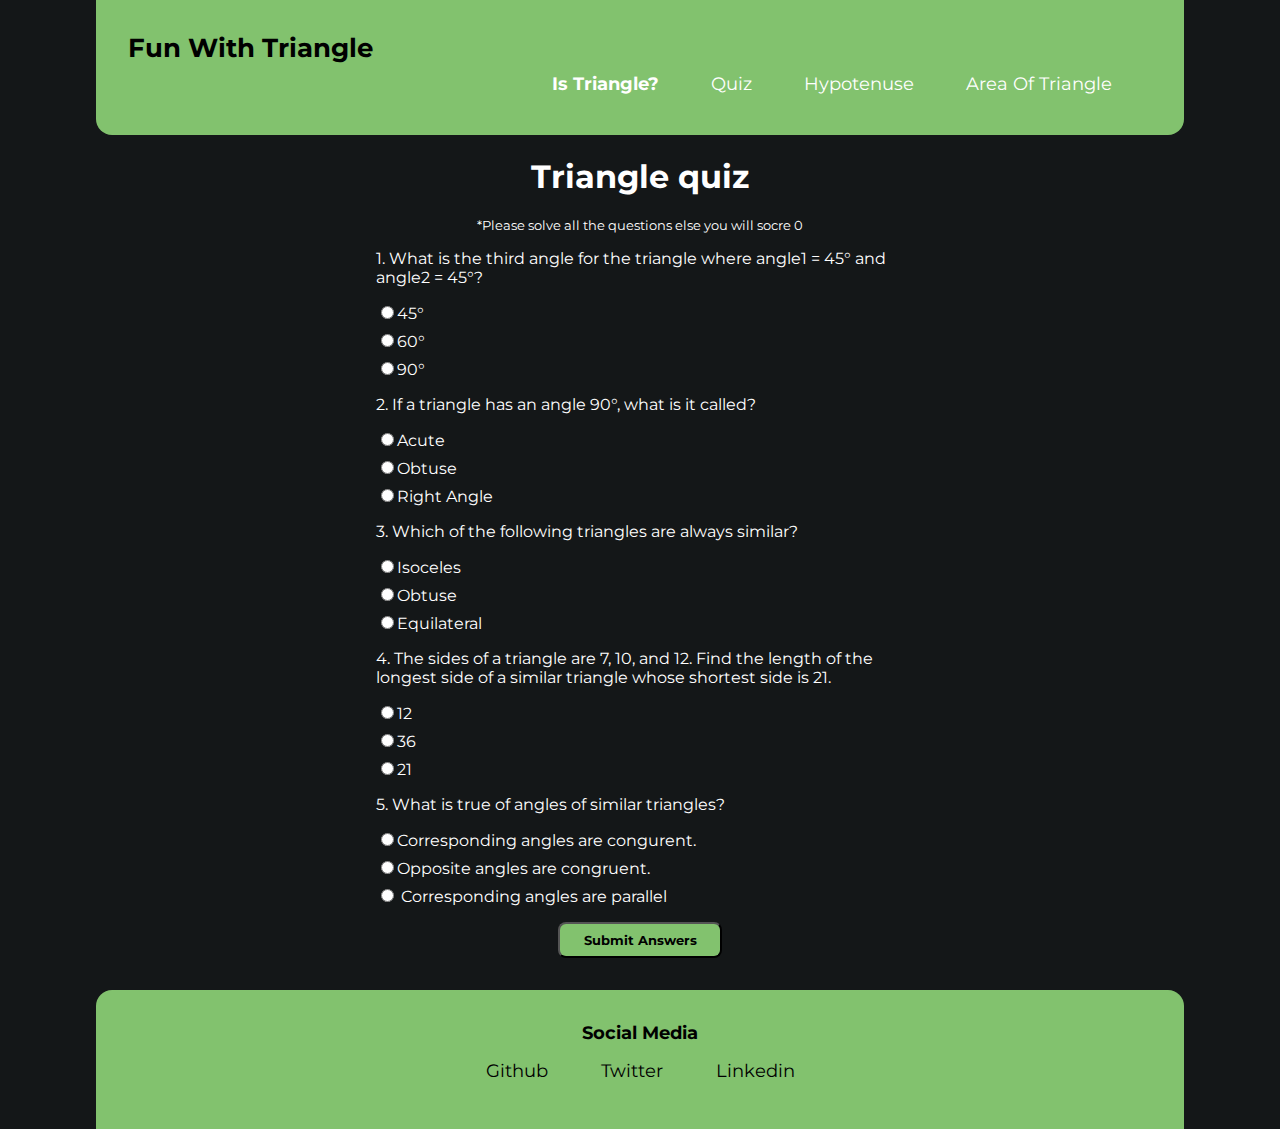
<file: components/quiz.html>
<!DOCTYPE html>
<html lang="en">

<head>
    <meta charset="UTF-8">
    <meta http-equiv="X-UA-Compatible" content="IE=edge">
    <meta name="viewport" content="width=device-width, initial-scale=1.0">
    <title>Quiz/Fun with Triangle</title>
    <link rel="stylesheet" href="/style.css">
</head>

<body>
    <nav class="navigation container">
        <div class="nav-brand"><a class="brand" href="/">Fun With Triangle</a></div>
        <ul class="list-non-bullet nav-pills">
            <li class="list-item-inline">
                <a class="link link-active" href="/">Is Triangle?</a>
            </li>
            <li class="list-item-inline">
                <a class="link" href="">Quiz</a>
            </li>
            <li class="list-item-inline">
                <a class="link" href="./hypotenuse.html">Hypotenuse</a>
            </li>
            <li class="list-item-inline">
                <a class="link" href="./areaoftriangle.html">Area Of Triangle</a>
            </li>
        </ul>
    </nav>


<div class="internal-container">
    <h1>Triangle quiz</h1>
    <p style="font-size: smaller;">*Please solve all the questions else you will socre 0</p>
    <form action="" class="quiz-form">
        <div class="question-container">
            <p class="question">1. What is the third angle for the triangle where angle1 = 45° and angle2 = 45°?</p>

            <label for=""><input type="radio" name="question1" id="" value="45°">45°</label>
            <label for=""><input type="radio" name="question1" id="" value="60°">60°</label>
            <label for=""><input type="radio" name="question1" id="" value="90°">90°</label>

        </div>

        <div class="question-container">
            <p class="question">2. If a triangle has an angle 90°, what is it called?</p>

            <label for=""><input type="radio" name="question2" id="" value="Acute">Acute</label>
            <label for=""><input type="radio" name="question2" id="" value="Obtuse">Obtuse</label>
            <label for=""><input type="radio" name="question2" id="" value="Right Angle">Right Angle</label>

        </div>

        <div class="question-container">
            <p class="question">3. Which of the following triangles are always similar?</p>

            <label for=""><input type="radio" name="question3" id="" value="Isoceles">Isoceles</label>
            <label for=""><input type="radio" name="question3" id="" value="Obtuse">Obtuse</label>
            <label for=""><input type="radio" name="question3" id="" value="Equilateral">Equilateral</label>

        </div>

        <div class="question-container">
            <p class="question">4. The sides of a triangle are 7, 10, and 12.  Find the length of the longest side of a similar triangle whose shortest side is 21.</p>

            <label for=""><input type="radio" name="question4" id="" value="12">12</label>
            <label for=""><input type="radio" name="question4" id="" value="36">36</label>
            <label for=""><input type="radio" name="question4" id="" value="21">21</label>

        </div>

        <div class="question-container">
            <p class="question">5. What is true of angles of similar triangles?</p>

            <label for=""><input type="radio" name="question5" id="" value="Corresponding angles are congurent.">Corresponding angles are congurent.</label>
            <label for=""><input type="radio" name="question5" id="" value="Opposite angles are congruent.">Opposite angles are congruent.</label>
            <label for=""><input type="radio" name="question5" id="" value="
                Corresponding angles are parallel">
                Corresponding angles are parallel</label>

        </div>
    </form>
    <button id="submit-answer-btn">Submit Answers</button>
    <div id="output"></div>
</div>

    <footer class="footer">
        <div class="footer-header">Social Media</div>
        <ul class="social-links list-non-bullet">
            <li class="list-item-inline">
                <a class="link" target=”_blank” href="https://github.com/Nachiket216/"> Github </a>
            </li>
            <li class="list-item-inline">
                <a class="link" target=”_blank” href="https://twitter.com/nachiket216"> Twitter </a>
            </li>
            <li class="list-item-inline">
                <a class="link" target=”_blank” href="https://www.linkedin.com/in/nachiket-shrikhande-5966211a9/">
                    Linkedin
                </a>
            </li>
        </ul>
    </footer>
</body>
<script src="./quiz.js"></script>

</html>
</file>
<file: style.css>
@import url('https://fonts.googleapis.com/css2?family=Montserrat&family=Nunito:wght@400;700&display=swap');

:root {
    --primary-color: #82C26E;
    --off-white: #f3f4f6;
    --dark-gray: #6b7280;
    --back-color:#141718;
  }
  
  body {
    font-family: "Montserrat", sans-serif;
    margin: 0px auto;
    max-width: 85%;
    width: 100%;
    background-color: var(--back-color);
    color: #ffffff;
  }

  .question{
    text-align: left;
    padding-left: 0.5rem;
  }
  
  hr {
    margin: 2rem 0rem;
  }
  
  /** spaces **/
  
  .margin-md {
    margin: 2rem;
  }
  
  /** container **/
  .container {
    padding: 0rem 1rem;
  }
  
  /** links **/
  .link {
    font-size: 1.1rem;
    box-sizing: border-box;
    text-decoration: none;
    padding: 0.5rem 1rem;
  }
  /** look into BEM naming convention for CSS **/
  
  /** lists **/
  
  .list-non-bullet {
    list-style: none;
    padding-inline-start: 0px;
  }
  
  .list-item-inline {
    display: inline;
    padding: 0rem 0.5rem;
  }
  
  /** navigation **/
  
  .navigation {
    background-color: var(--primary-color);
    color: black;
    padding: 2rem;
    border-bottom-left-radius: 1rem;
    border-bottom-right-radius: 1rem;
  }

  .navigation .nav-brand {
    font-weight: bold;
    font-size: 1.6rem;
  }
  
  .nav-brand a {
    text-decoration: none;
    color: inherit;
  }
  
  .brand:hover{
    color: white;
  }
  .navigation .nav-pills {
    text-align: right;
    margin: 0.6rem 1rem;
  }
  
  .navigation .link {
    color: white;
  }
  .navigation .link:hover{
    color: black;
  }
  
  .navigation .link-active {
    font-weight: bold;
  }

  /* main part */
  
  .input-label{
    text-align: left;
    margin: 0.5rem;
    display: block;
  }
label{
    text-align: left;
    margin: 0.5rem;
    display: block;
}

  .angle-input {
    padding: 0.3rem;
    margin: 0.5rem;
    width: 100%;
    border: 3px solid var(--primary-color);
    border-radius: 0.3rem;
  }

  .side-input{
    padding: 0.3rem;
    margin: 0.5rem;
    width: 100%;
    border: 3px solid var(--primary-color);
    border-radius: 0.3rem;
  }

  .input-class{
    padding: 0.3rem;
    margin: 0.5rem;
    width: 100%;
    border: 3px solid var(--primary-color);
    border-radius: 0.3rem;
  }


  .internal-container{
    text-align: center;
    width: 50% ;
    margin: auto;
  }

  button{
    width: 30%;
    margin: auto;
    margin-top: 1rem;
    margin-bottom: 1rem;
    display: block;
    background-color: var(--primary-color);
    font-family: "Montserrat", sans-serif;
    font-weight: bold;
    padding: 0.5rem;
    border-radius: 0.5rem;
  }
  button:hover{
    background-color: white;
  }
  
  #output{
    color: white;
    margin: 2rem;
  }
  
  /** footers **/
  
  .footer {
    background-color: var(--primary-color);
    padding: 2rem 1rem;
    text-align: center;
    color: black;
    border-top-left-radius: 1rem;
    border-top-right-radius: 1rem;
  }
  
  .footer .link {
    color: black;
  }

  .footer .link:hover{
    color: white;
  }
  
  .footer .footer-header {
    font-weight: bold;
    font-size: large;
  }
  
  .footer ul {
    padding-inline-start: 0px;
  }

  ::-webkit-scrollbar {
    background-color: #1f2325;
    color: #ded5c6;
}
::-webkit-scrollbar-thumb {
  background-color: #52595d;
}
  
  @media (max-width: 900px) {
    body {
      max-width: 95%;
      width: 100%;
    }

    a.link{
      padding: 0.7rem;
    }
  
    .list-item-inline {
      display: inline;
      padding: 0rem;
    }
  
    .container-center {
      width: auto;
    }
  
    .link-primary {
      display: block;
    }
  }
</file>
